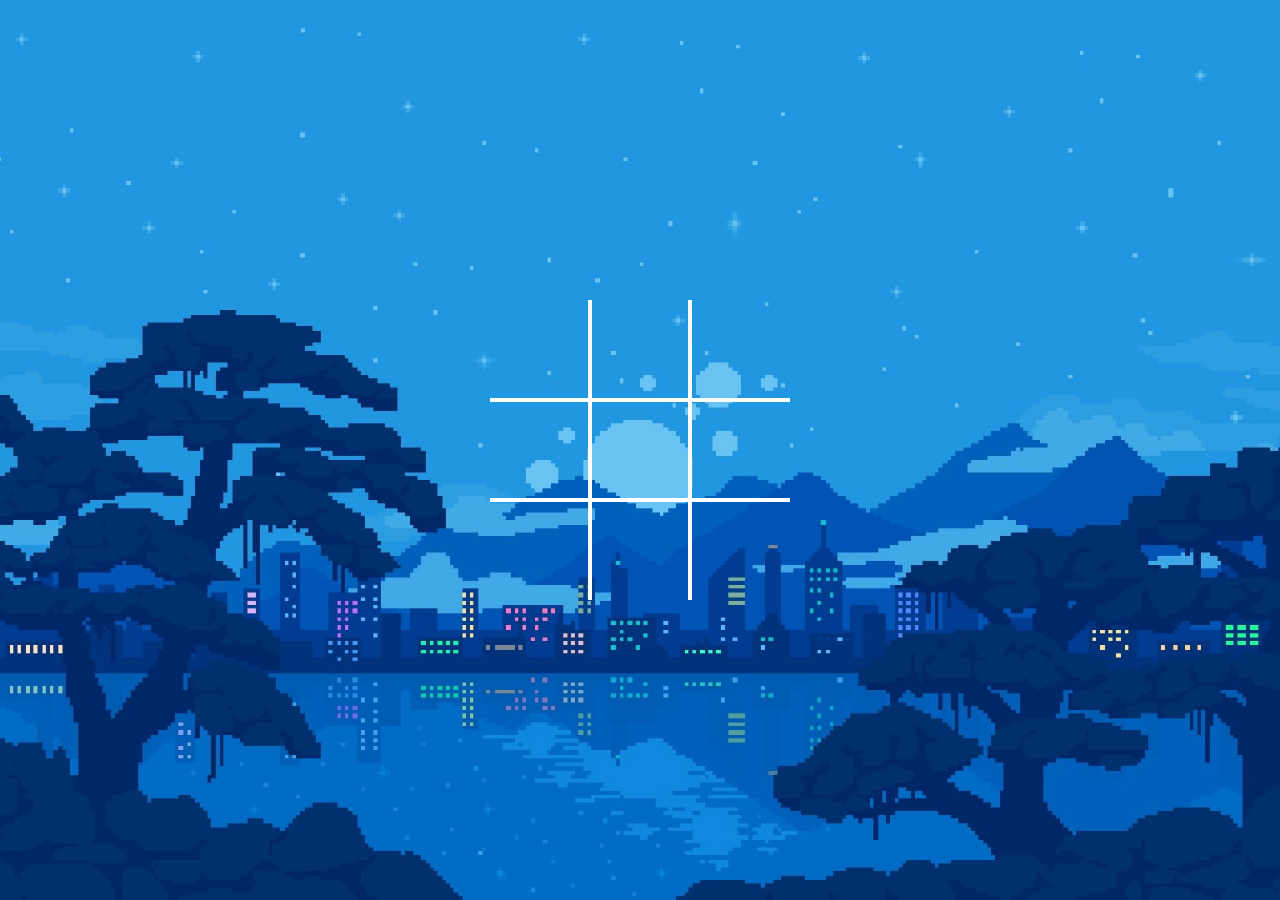
<file: Tic-Tac-Toe/pages/index.html>
<!DOCTYPE html>
<html lang="en">
<head>
    <meta charset="UTF-8">
    <meta http-equiv="X-UA-Compatible" content="IE=edge">
    <meta name="viewport" content="width=device-width, initial-scale=1.0">
    <link rel="stylesheet" href="./styles.css">
    <title>tic-tac-toe</title>
</head>

<body>
    
    <div class="board" data-board>
        <div class="cell" data-cell></div>
        <div class="cell" data-cell></div>
        <div class="cell" data-cell></div>
        <div class="cell" data-cell></div>
        <div class="cell" data-cell></div>
        <div class="cell" data-cell></div>
        <div class="cell" data-cell></div>
        <div class="cell" data-cell></div>
        <div class="cell" data-cell></div>        
    </div>

    <div class="winning-message" data-winning-message>
        <p class="winning-message-text" data-winning-message-text>Victory!</p>
        <button class="winning-message-button" data-restart-button>Play Again!</button>
    </div>
    <script src="./scripts.js"></script>
</body>
</html>
</file>
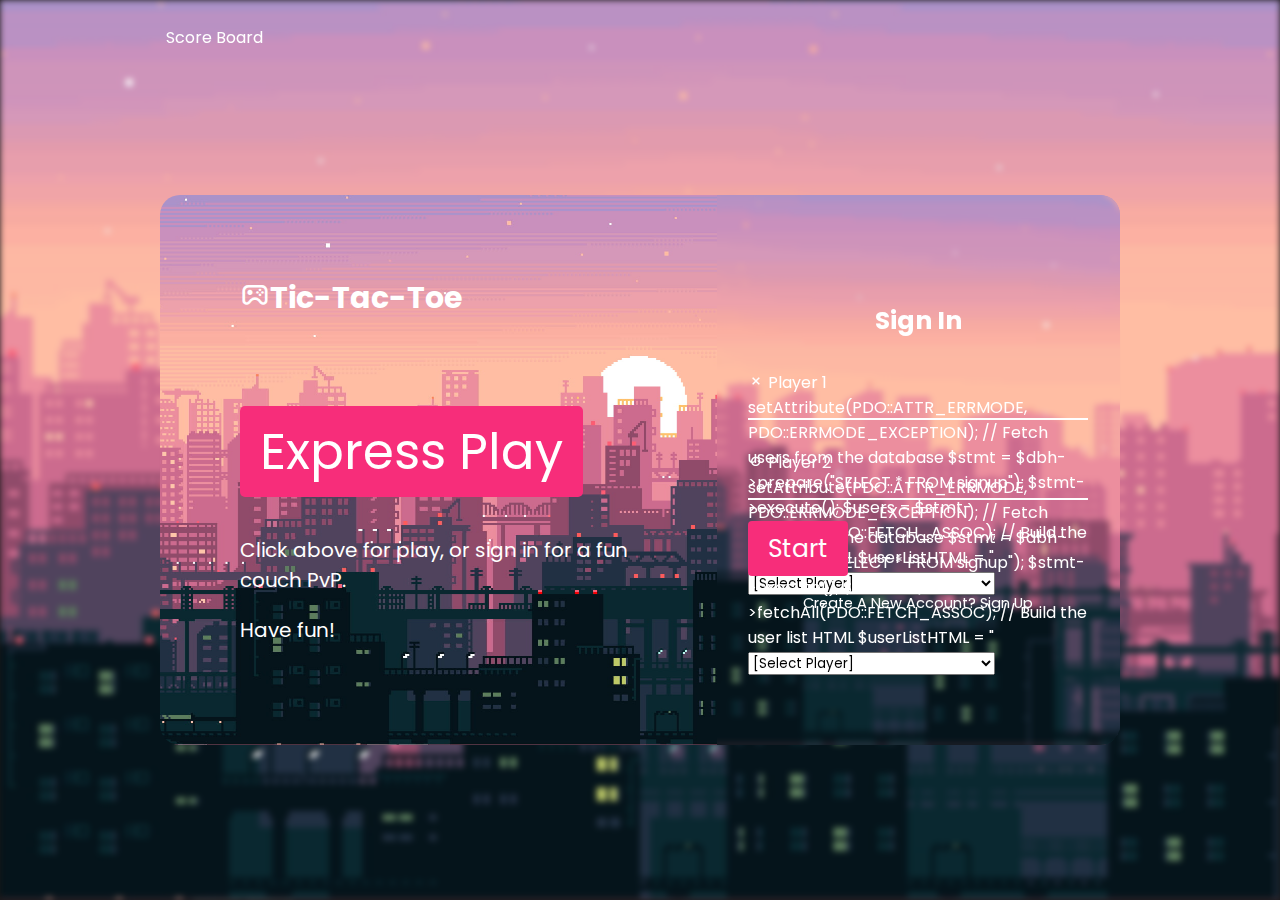
<file: Tic-Tac-Toe/IndexPlay/index2.html>
<!DOCTYPE html>
<html lang="en">
<head>
    <title> Tic-Tac-Toe</title>
    <link rel="stylesheet" href="index.css">
    <link href='https://unpkg.com/boxicons@2.1.4/css/boxicons.min.css' rel='stylesheet'>
    <script
  src="https://code.jquery.com/jquery-3.7.0.min.js"
  integrity="sha256-2Pmvv0kuTBOenSvLm6bvfBSSHrUJ+3A7x6P5Ebd07/g="
  crossorigin="anonymous">
    </script>
  <script src="https://code.jquery.com/jquery-3.6.0.min.js"></script>
  <script>
    $(document).ready(function() {

        // Function to retrieve user list via AJAX

        function getUsersList() {
            $.ajax({
                url: 'get_users.php',
                type: 'GET',
                success: function(response) {
                    $("#p1dropdown").html(response);
                    $("#p2dropdown").html(response);
                }
            });
        }

        // Initial call to populate the user list
        getUsersList();
    });
</script>
</head>
<body>
    <!--NAVBAR CREATION-->
    <header class="header">
        <nav class="navbar">
            <a href="#">Score Board</a>
        </nav>
    </header>       
    <!--LOGING FORM CREATION-->
<div class="background"></div>
<div class="container">
    <div class="item">
        <h2 class="logo"><i class='bx bx-joystick'></i>Tic-Tac-Toe</h2>
        <div class="text-item">
            <a class="play-btn" href="\Tic-Tac-Toe\pages\index.html">Express Play</a><br>
            <br>
            <p>Click above for play, or sign in for a fun couch PvP.</p>
            <p>Have fun!</p>
         
        </div>
    </div>

    <div class="login-section">
        <div class="form-box login">
            <form action="get_users.php" method="post">

                <h2>Sign In</h2>
                              
                <div class="ul">
                    <span class="icon"><i class='bx bx-x'></i></span>
                    <label>Player 1</label><p id="p1dropdown" class=""></p>
                </div>
                
                <div class="ul">
                    <span class="icon"><i class='bx bx-radio-circle'></i></span>
                    <label>Player 2</label><p id="p2dropdown" class=""></p>
                </div>
                <a href="\Tic-Tac-Toe\pages\index.html" class="btn">Start</a>
                <div class="create-account">
                    <p>Create A New Account? <a href="#" class="register-link">Sign Up</a></p>
                </div>
             </form>
        </div>
        <div class="form-box register">
            <form action="connect.php" method="post">

                <h2>Sign Up</h2>
                
                <div class="input-box">
                    <span class="icon"><i class='bx bxs-user'></i></span>
                    <input type="text" required id="name" name="name" />
                    <label >Player Name</label>
                </div>
                <div class="input-box">
                    <span class="icon"><i class='bx bxs-envelope'></i></span>
                    <input type="email" required id="email" name="email" />
                    <label >Email</label>
                </div>
                <!-- INACTIVE <div class="input-box">
                    <span class="icon"><i class='bx bxs-lock-alt' ></i></span>
                    <input type="password" required>
                    <label>Password</label>
                </div>
                <div class="remember-password">
                    <label for=""><input type="checkbox">I agree with this statment</label>
                </div>
                --> 
                <button class="btn">Login In</button>
                <p id="result"></p> <!--to display if info got submitted successefully or not-->
                <div class="create-account">
                    <p>Already Have An Account? <a href="#" class="login-link">Sign In</a></p>
                </div>
            </form>

            

            <script>
                $("form").submit(function(e){
                    e.preventDefault();
                
                $.post(
                    'connect.php',
                    {
                        name: $("#name").val(),
                        email: $("#email").val()
                    },
                    function(result){
                        if(result == "success"){
                            $("#result").html("Signed Up Successfully!");
                        }else{
                            $("#result").html("Error Occured");
                        }
                    }             
                );
                });
            </script>


        </div>
    </div>
</div>
    <!--SIGN UP FORM CREATION-->

    <script src="index2.js"></script>
</body>

</html>
</file>
<file: Tic-Tac-Toe/pages/styles.css>
* {
    box-sizing: border-box;
    margin: 0;
    padding: 0;
}

body {
    height: 100vh;
    width: 100vw;
    background: url(background14.jpg) no-repeat; 
    background-position: center;
    background-size: cover;
    height: 100vh;
    width: 100%;
    
}

.board {
    display: grid;
    width: 100%;
    height: 100%;
    display: grid;
    justify-content: center;
    align-content: center;
    justify-content: center;
    align-items: center;
    grid-template-columns: repeat(3, auto);
}

.board.x .cell:not(.x):not(.circle):hover::after, 
.board.x .cell:not(.x):not(.circle):hover::before,
.board.circle .cell:not(.x):not(.circle):hover::before, 
.board.circle .cell:not(.x):not(.circle):hover::after {
background: lightgrey !important; /*Important is to overide the hover for this color and no the regular white color*/
background: rgba(255, 255, 255, 0.3) !important; /*Important is to overide the hover for this color and no the regular white color*/
}

/* cell */
.cell {
    width: 100px;
    height: 100px;
    border: 2px solid white;
    display: flex;
    justify-content: center;
    align-items: center;
    position:relative;
}

.cell.x,
.cell.circle {
    cursor: not-allowed; /*Whne cell has eighter x or circle the cursor will show a simbol*/
}

.cell:nth-child(1),
.cell:nth-child(2),
.cell:nth-child(3) {
    border-top: none;
}

.cell:nth-child(1),
.cell:nth-child(4),
.cell:nth-child(7) {
    border-left: none;
}

.cell:nth-child(3),
.cell:nth-child(6),
.cell:nth-child(9) {
    border-right: none;
}

.cell:nth-child(7),
.cell:nth-child(8),
.cell:nth-child(9) {
    border-bottom: none;
}

/* X/ height and width can also be entered as % */
/*the are telling that the class .board.x  to create the shape when hovering a cell*//* not to be use to tell what can not have in each cell in order for it to happen*/
.cell.x::before,
.cell.x::after,
.board.x .cell:not(.x):not(.circle):hover::after, 
.board.x .cell:not(.x):not(.circle):hover::before {
content: "";
height: calc(100px * 0.15);
width: calc(100px * 0.9);
background: white;
position: absolute;
}

.cell.x::before, 
.board.x .cell:not(.x):not(.circle):hover::before {
    transform: rotate(45deg);
}

.cell.x::after, 
.board.x .cell:not(.x):not(.circle):hover::after {
    transform: rotate(-45deg);
}

/*Circle*/
.cell.circle::before,
.cell.circle::after,
.board.circle .cell:not(.x):not(.circle):hover::before,
.board.circle .cell:not(.x):not(.circle):hover::after {
content: "";
height: calc(100px * 0.9); /*hight changed to 0.9 to fit the cell*/
width: calc(100px * 0.9);
background: white;
position: absolute;
border-radius: 50%; /*make the shape circle*/
}


/* Message */
.winning-message {
    display: none;
    position: fixed; /*to lock into one page*/
    top: 0;
    left: 0;
    right: 0;
    bottom: 0;
    justify-content: center;
    align-items: center;
    background-color: rgba(79, 56, 81, 0.856);
    flex-direction: column; /*itens to be on top of the other*/
}

.winning-message-button {
    font-size: 2.5rem;
    background-color:  rgba(87, 172, 217, 0.912);
    padding: 10px 15px;
    cursor: pointer;
    border-radius: 5px;
    border: none;
    margin-top: 16px;
    color: white;
}

.winning-message-button:hover {
    color:  rgba(87, 172, 217, 0.912);
    background-color: white;
}

.winning-message-text {
    color:white;
    font-size: 5rem;
}

.show-winning-message {
    display: flex;
}
</file>
<file: Tic-Tac-Toe/IndexPlay/index.css>
@import url('https://fonts.googleapis.com/css2?family=Poppins:ital,wght@0,300;0,400;0,500;1,500&display=swap');
*{
    margin: 0;
    padding: 0;
    box-sizing: border-box;
    font-family: "poppins",sans-serif;
}
body{
    height: 100vh;
    width: 100%;
    background: rgb(24, 23, 23);
}
.background{
    background: url(background4.jpg) no-repeat;
    background-position: center;
    background-size: cover;
    height: 100vh;
    width: 100%;
    filter: blur(03px);
}
   

.header{
    position: fixed;
    top: 0;
    left: 0;
    width: 100%;
    padding: 25px 13%;
    background: transparent;
    display: flex;
    justify-content: space-between;
    align-items: center;
    z-index: 100;
}
.navbar a{
    position: relative;
    font-size: 16px;
    color: white;
    margin-right: 30px;
    text-decoration: none;
}
.navbar a::after{
    content: "";
    position: absolute;
    left: 0;
    width: 100%;
    height: 2px;
    background: #fff;
    bottom: -5px;
    border-radius: 5px;
    transform: translateY(10px);
    opacity: 0;
    transition: .5s ease;
}
.navbar a:hover:after{
    transform: translateY(0);
    opacity: 1;
}
.container{
    position: absolute;
    left: 50%;
    top: 50%;
    transform: translate(-50%,-50%);
    width: 75%;
    height: 550px;
    margin-top: 20px;
    background: url(background4.jpg) no-repeat;
    background-position: center;
    background-size: cover;
    border-radius: 20px;
    overflow: hidden;
}
.item{
    position: absolute;
    top: 0;
    left: 0;
    width: 58%;
    height: 100%;
    color: #fff;
    background: transparent;
    padding: 80px;
    display: flex;
    justify-content: space-between;
    flex-direction: column;
}
.item .logo{
    color:#fff;
    font-size: 30px;
}
.text-item h2{
    font-size: 40px;
    line-height: 1;
}
.play-btn {
    width: 45%;
    height: 90px;
    outline: none;
    border: none;
    padding: 10px 20px;
    border-radius: 5px;
    cursor: pointer;
    background: #f72d7a;
    font-size: 50px;
    color: #fff;
    box-shadow: rgba(0, 0, 0, 0.4);
    text-decoration: none;
}
.text-item p{
    font-size: 20px;
    margin: 20px 0;
}
.container .login-section{
    position: absolute;
    top: 0;
    right: 0;
    width: calc(100% - 58%);
    height: 100%;
    color: #fff;
    backdrop-filter: blur(03px);
}
.login-section .form-box{
    position: absolute;
    display: flex;
    justify-content: center;
    align-items: center;
    width: 100%;
    height: 100%;
}
.login-section .form-box.register{
    transform: translateX(550px);
    transition: transform .6s ease;
    transition-delay: 0s;
}
.login-section.active .form-box.register{
    transform: translateX(0px);
    transition-delay: .7s;
}

.login-section .form-box.login{
    transform: translateX(0px);
    transition: transform .6s ease;
    transition-delay: 0.7s;
}
.login-section.active .form-box.login{
    transform: translateX(550px);
    transition-delay: 0s;
}

.login-section .form-box h2{
    text-align: center;
    font-size: 25px;
}
.form-box .input-box{
    width: 340px;
    height: 50px;
    border-bottom: 2px solid#fff;
    margin: 30px 0;
    position: relative;
}
.ul{
    width: 340px;
    height: 50px;
    border-bottom: 2px solid#fff;
    margin: 30px 0;
    position: relative;
    text-decoration: none; 
}
.input-box input{
    width: 100%;
    height: 100%;
    background: transparent;
    border: none;
    outline: none;
    font-size: 16px;
    padding-right: 28px;
}
.input-box label{
    position: absolute;
    top: 50%;
    left: 0;
    transform: translateY(-50%);
    font-size: 16px;
    font-weight: 600px;
    pointer-events: none;
    transition: .5s ease;
}
.input-box .icon{
    position: absolute;
    top: 13px;
    right: 0;
    font-size: 19px;
}
.input-box input:focus~label,
.input-box input:valid~label{
    top: -5px;
}

.btn{
    background: #fff;
    position: relative;
    width: 100%;
    height: 45px;
    outline: none;
    border: none;
    padding: 10px 20px;
    border-radius: 4px;
    cursor: pointer;
    background: #f72d7a;
    font-size: 25px;
    color: #fff;
    box-shadow: rgba(0, 0, 0, 0.4);
    text-decoration: none;
   
}

.create-account{
    font-size: 14.5px;
    text-align: center;
    margin: 25px;
}
.create-account p a{
    color: #fff;
    font-weight: 600px;
    text-decoration: none;
}
.create-account p a:hover{
    text-decoration: underline;
}

.dropdown{
  
}
</file>
